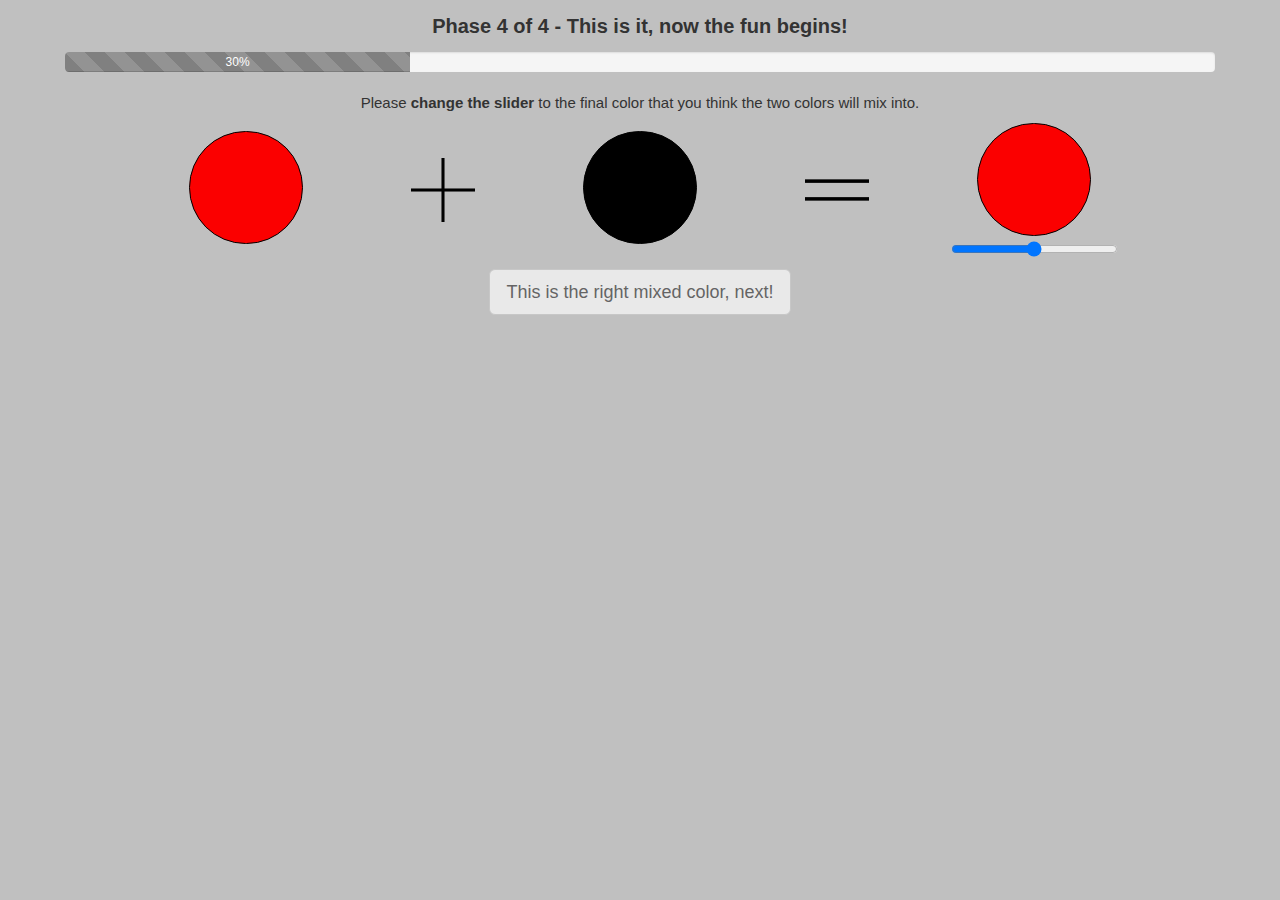
<file: index3.html>
<!DOCTYPE html>
<html lang="en">

<head>

	<meta http-equiv="Content-Type" content="text/html; charset=UTF-8">
	<meta charset="utf-8">
	<meta http-equiv="X-UA-Compatible" content="IE=edge">
	<meta name="viewport" content="width=device-width, initial-scale=1">
	<link rel="shortcut icon" href="imgs/favicon.ico" type="imgs/favicon">

	<title>Color Blending</title>

	<link href="css/bootstrap.min.css" rel="stylesheet">
	<link href="css/bootstrap-horizon.css" rel="stylesheet">
	<script src="https://ajax.googleapis.com/ajax/libs/jquery/3.2.1/jquery.min.js"></script> 

	<link href="css/custom.css" rel="stylesheet">
	<link href="css/visual.css" rel="stylesheet">
	<script src="js/custom.js"></script>

</head>
<body>

	<div>
		<p class="title"><b>Phase 4 of 4 - This is it, now the fun begins!</b></p>

		<div class="row probar">
      		<div class="progress">
        		<div class="progress-bar progress-bar-info progress-bar-striped" role="progressbar"
          aria-valuenow="30" aria-valuemin="0" aria-valuemax="100" style="width:30%"> 30%  </div>
      		</div>
    	</div>

		
		<p class="center">Please <b>change the slider</b> to the final color that you think the two colors will mix into.</p>
			<div class="row row-centered"><!--
				--><div class="col-md-1 vcenter">
				</div><!--
				--><div class="col-md-2 col-xs-12 vcenter">
					<div id="circle1"  style="border:1px solid black;width:3cm;height:3cm;background:#fb0000;border-radius:50%;display:inline-block"></div><!--
				--></div><!--
				--><div class="col-md-2 col-xs-12 vcenter">
					<img class="img-responsive vcenter" src="imgs/add.png" alt="add">
				</div><!--
				--><div class="col-md-2 col-xs-12 vcenter">
					<div id="circle2"  style="border:1px solid black;width:3cm;height:3cm;background:#000000;border-radius:50%;display:inline-block"></div><!--
				--></div><!--
				--><div class="col-md-2 col-xs-12 vcenter">
					<img id="equal" class="img-responsive" src="imgs/equal.png" alt="equal">
				</div><!--
				--><div class="col-md-2 col-xs-12 vcenter">
					<div id="colorcircle"  style="border:1px solid black;width:3cm;height:3cm;background:#fb0000;border-radius:50%;display:inline-block"></div><!--
				--><div id="hide"><div class="colorSlider"><input type="range" min="50" max="250"  value="150" step="50" onInput="handleMixer(this.value, 0);" id="fader"></div></div></div><!--
				--><div class="col-md-1 vcenter">
				</div><!--
   			--></div>
	
   		<div id="hide1">
   			<div class="row">
   				<div class="continueButton">
      				<div id="mixDone" class="text-center">			 			
      					<button  id="mixdDoneButton" type="button" class="btn btn-default btn-lg" onclick="hideQuestionShowLikert()" disabled="disabled">This is the right mixed color, next!</button>
		  			</div>
    			</div>
    		</div>
    	</div>

		<div id="show" style="display: none;">
		<div class="row text-center">
		<p class="center">From <b>1 (Very Hard)</b> to <b>5 (Very Easy)</b>, how easy it was for you to answer the last question?</p>
        	<div class="rating">
        		<p class="btn btn-link" disabled>Very Hard</p>
				<span>☆</span><span>☆</span><span>☆</span><span>☆</span><span>☆</span>
				<p class="btn btn-link" disabled>Very Easy</p>
			</div>

			<div class="row">
   				<div class="continueButton">
      				<div id="mixDone" class="text-center">			 			
      					<button  id="mixdDoneButton" type="button" class="btn btn-default btn-lg" onClick="location.href='index4.html'">Final answer, next mix please!</button>
		  			</div>
    			</div>
    		</div>
		</div>
		</div>

	</div>
</body>
</html>
</file>
<file: css/custom.css>
body{
    font-family: "Helvetica Neue", Helvetica, sans-serif;
    background-color: rgb(192,192,192);
    margin-left: 5%;
    margin-right: 5%;
    margin-bottom: 2%;
}

p.title{
    text-align: center;
    font-size: 20px;
    margin-top: 1%;
    margin-bottom: 1%;
}

img.resizecenter{
    max-width:20%;
    max-height:20%;
    display: block;
    margin-left: auto;
    margin-right: auto;
    margin-bottom: 1%
}



img.marginbot{
    margin-bottom: 2%;
}

p.left{
    text-align: left;
    font-size: 15px;
}

p.likert{
  display: none;
}

p.center{
    text-align: center;
    font-size: 15px;
}

div.probar{
  margin-top: 1%;
  margin-left: 0.1%;
  margin-right: 0.1%;
}

.progress-bar{
    background-color: grey;
}

div.continueButton{
    margin-top: 1%;
}

.circle {
  background: #FFFFFF;
  width: 3cm;
  height: 3cm;
  border-radius: 50%;
  border:1px solid #000000;
  display: inline-block;
}

.form-js-label {
  input {
    &[data-empty="false"],
    &:focus {
      padding: 22px 8px 10px;
    }
    &:focus {
      outline: 0;
      background: rgba(255,255,255,1);
    }
    &[data-empty="false"] + label,
    &:focus + label {
      color: #5856D6;
      font-weight: 700;
      transform: translate3d(0, -10px, 0);
    }
  }
}

.form-group-1{
  width: 60px;
}

.rating {
  unicode-bidi: bidi-override;
  direction: rtl;
  text-align: center;
}
.rating > span {
  display: inline-block;
  position: relative;
  width: 1.1em;
}
.rating > span:hover,
.rating > span:hover ~ span {
  color: gold;
}
.rating > span:hover:before,
.rating > span:hover ~ span:before {
   content: "\2605";
   position: absolute;
   left: 0; 
   color: gold;
}

.row-centered {
    text-align:center;
}
.col-centered {
    display:inline-block;
    float:none;
    /* reset the text-align */
    text-align:left;
    /* inline-block space fix */
    margin-right:-4px;
}

.vcenter {
    display: inline-block;
    vertical-align: middle;
    float: none;
}

#fader{
  background-color: rgb(192,192,192);
}

@media (max-width: 767px) {
  .col-xs-12 {
    margin-bottom: 10px;
    margin-top: 10px;
    margin-left: 2px;
    margin-right: 2px;
  }
}

#equal{
  display: block;
  margin: 0 auto;
  max-width: 100%;
}
</file>
<file: css/visual.css>
#chart5 {
  font-family: "Helvetica Neue", Helvetica, sans-serif;
  font-size: 12px;
}
#chart5 path {
  fill: none;
}

/* layers */
#chart5 .layer-0 path {
  fill: steelblue;
}
#chart5 .layer-1 path {
  fill: white !important;
  opacity: 0.3;
  stroke-width: 2px;
  stroke: #999;
}

/* Outer circle, tick-circles and spokes */
#chart5 circle.outer {
  stroke: #aaa;
  stroke-dasharray: 4, 4;
}
#chart5 .tick-circles circle {
  stroke: #ddd;
  stroke-dasharray: 2, 2;
}
#chart5 .spokes line {
  stroke: #666;
  stroke-width: 0.2;
}

/* Axis */
#chart5 .axis text {
  font-size: 11px;
}
#chart5 .axis path {
  stroke: #999;
  shape-rendering: crispEdges;
}
#chart5 .axis line {
  stroke: #999;
  shape-rendering: crispEdges;
}

/* Labels */
#chart5 .labels text {
  fill: #333;
  font-size: 8px;
  font-weight: 500;
}

/* update button */
#update {
  width: 100px;
  height: 30px;
  cursor: pointer;
}

#chart6 {
  font-family: "Helvetica Neue", Helvetica, sans-serif;
  font-size: 12px;
}
#chart6 path {
  fill: none;
}

/* layers */
#chart6 .layer-0 path {
  fill: steelblue;
}
#chart6 .layer-1 path {
  fill: white !important;
  opacity: 0.3;
  stroke-width: 2px;
  stroke: #999;
}

/* Outer circle, tick-circles and spokes */
#chart6 circle.outer {
  stroke: #aaa;
  stroke-dasharray: 4, 4;
}
#chart6 .tick-circles circle {
  stroke: #ddd;
  stroke-dasharray: 2, 2;
}
#chart6 .spokes line {
  stroke: #666;
  stroke-width: 0.2;
}

/* Axis */
#chart6 .axis text {
  font-size: 11px;
}
#chart6 .axis path {
  stroke: #999;
  shape-rendering: crispEdges;
}
#chart6 .axis line {
  stroke: #999;
  shape-rendering: crispEdges;
}

/* Labels */
#chart7 .labels text {
  fill: #333;
  font-size: 8px;
  font-weight: 500;
}

#chart7 {
  font-family: "Helvetica Neue", Helvetica, sans-serif;
  font-size: 12px;
}
#chart7 path {
  fill: none;
}

/* layers */
#chart7 .layer-0 path {
  fill: steelblue;
}
#chart7 .layer-1 path {
  fill: white !important;
  opacity: 0.3;
  stroke-width: 2px;
  stroke: #999;
}

/* Outer circle, tick-circles and spokes */
#chart7 circle.outer {
  stroke: #aaa;
  stroke-dasharray: 4, 4;
}
#chart7 .tick-circles circle {
  stroke: #ddd;
  stroke-dasharray: 2, 2;
}
#chart7 .spokes line {
  stroke: #666;
  stroke-width: 0.2;
}

/* Axis */
#chart7 .axis text {
  font-size: 11px;
}
#chart7 .axis path {
  stroke: #999;
  shape-rendering: crispEdges;
}
#chart7 .axis line {
  stroke: #999;
  shape-rendering: crispEdges;
}

/* Labels */
#chart7 .labels text {
  fill: #333;
  font-size: 8px;
  font-weight: 500;
}
</file>
